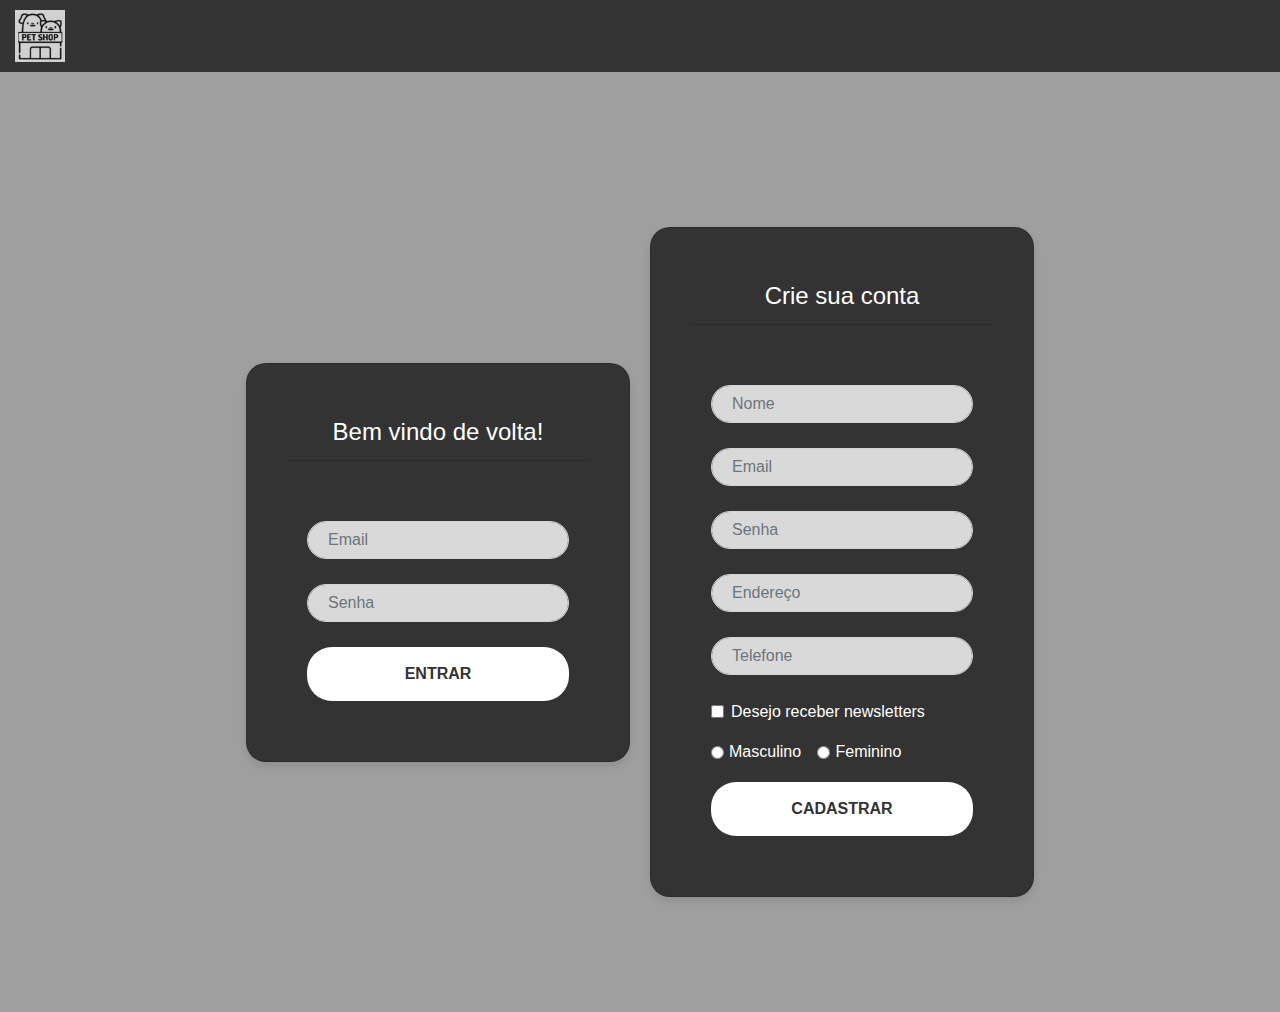
<file: index.html>
<!DOCTYPE html>
<html lang="pt">

<head>
    <meta charset="UTF-8">
    <meta name="viewport" content="width=device-width, initial-scale=1.0">
    <title>Pet Shop</title>
    <link rel="stylesheet" href="https://stackpath.bootstrapcdn.com/bootstrap/4.5.2/css/bootstrap.min.css">
    <link rel="stylesheet" href="login_styles.css">
</head>

<body>
    <div class="header">
        <!-- Cabeçalho da página -->
        <div class="container-fluid">
            <!-- Container Bootstrap com largura total -->
            <div class="d-flex align-items-center">
                <!-- Flexbox para alinhar conteúdo verticalmente -->
                <div class="logo-container">
                    <!-- Container do logo do Pet Shop -->
                    <img src="logo.png" alt="Pet Shop Logo" width="50">
                    <!-- Imagem do logo do Pet Shop -->
                </div>
            </div>
        </div>
    </div>


    <div class="login-container d-flex justify-content-center align-items-center">
        <!-- Container centralizado para login e registro -->
        <div class="card login-card">
            <!-- Card de login -->
            <div class="card-header">
                <!-- Cabeçalho do card de login -->
                Bem vindo de volta!
            </div>
            <div class="card-body">
                <!-- Corpo do card de login -->
                <form id="loginForm">
                    <!-- Formulário de login -->
                    <div class="form-group">
                        <!-- Agrupamento de campo de formulário -->
                        <input type="email" class="form-control" id="loginEmail" placeholder="Email" required>
                        <!-- Campo de email para login -->
                    </div>
                    <div class="form-group">
                        <!-- Agrupamento de campo de formulário -->
                        <input type="password" class="form-control" id="loginPassword" placeholder="Senha" required>
                        <!-- Campo de senha para login -->
                    </div>
                    <button type="submit" id="loginButton" class="btn btn-custom btn-block">ENTRAR</button>
                    <!-- Botão de login -->
                </form>
            </div>
        </div>

        <div class="card register-card">
            <!-- Card para registro -->
            <div class="card-header">
                <!-- Cabeçalho do card de registro -->
                Crie sua conta
            </div>
            <div class="card-body">
                <form id="registerForm">
                    <div class="form-group">
                        <input type="text" class="form-control" id="registerName" placeholder="Nome" required>
                    </div>
                    <div class="form-group">
                        <input type="email" class="form-control" id="registerEmail" placeholder="Email" required>
                    </div>
                    <div class="form-group">
                        <input type="password" class="form-control" id="registerPassword" placeholder="Senha" required>
                    </div>
                    <div class="form-group">
                        <input type="text" class="form-control" id="registerAddress" placeholder="Endereço" required>
                    </div>
                    <div class="form-group">
                        <input type="tel" class="form-control" id="registerPhone" placeholder="Telefone" required>
                    </div>
                    <div class="form-group form-check">
                        <input type="checkbox" class="form-check-input" id="registerNewsletter" required>
                        <label class="form-check-label" for="registerNewsletter">Desejo receber newsletters</label>
                    </div>
                    <div class="form-group">
                        <div class="form-check form-check-inline">
                            <input class="form-check-input" type="radio" name="gender" id="genderMale" value="male"
                                required>
                            <label class="form-check-label" for="genderMale">Masculino</label>
                        </div>
                        <div class="form-check form-check-inline">
                            <input class="form-check-input" type="radio" name="gender" id="genderFemale" value="female"
                                required>
                            <label class="form-check-label" for="genderFemale">Feminino</label>
                        </div>
                    </div>
                    <button type="submit" class="btn btn-custom btn-block">CADASTRAR</button>
                </form>
            </div>
        </div>
    </div>

    <!-- Inclusão de scripts JavaScript -->
    <script src="https://code.jquery.com/jquery-3.5.1.slim.min.js"></script>
    <!-- jQuery Slim para funcionalidades mais leves -->
    <script src="https://cdn.jsdelivr.net/npm/@popperjs/core@2.9.3/dist/umd/popper.min.js"></script>
    <!-- Popper.js para Bootstrap -->
    <script src="https://stackpath.bootstrapcdn.com/bootstrap/4.5.2/js/bootstrap.min.js"></script>
    <!-- Bootstrap JS -->
    <script src="login_scripts.js"></script>
    <!-- Script personalizado para a página de login -->
</body>

</html>
</file>
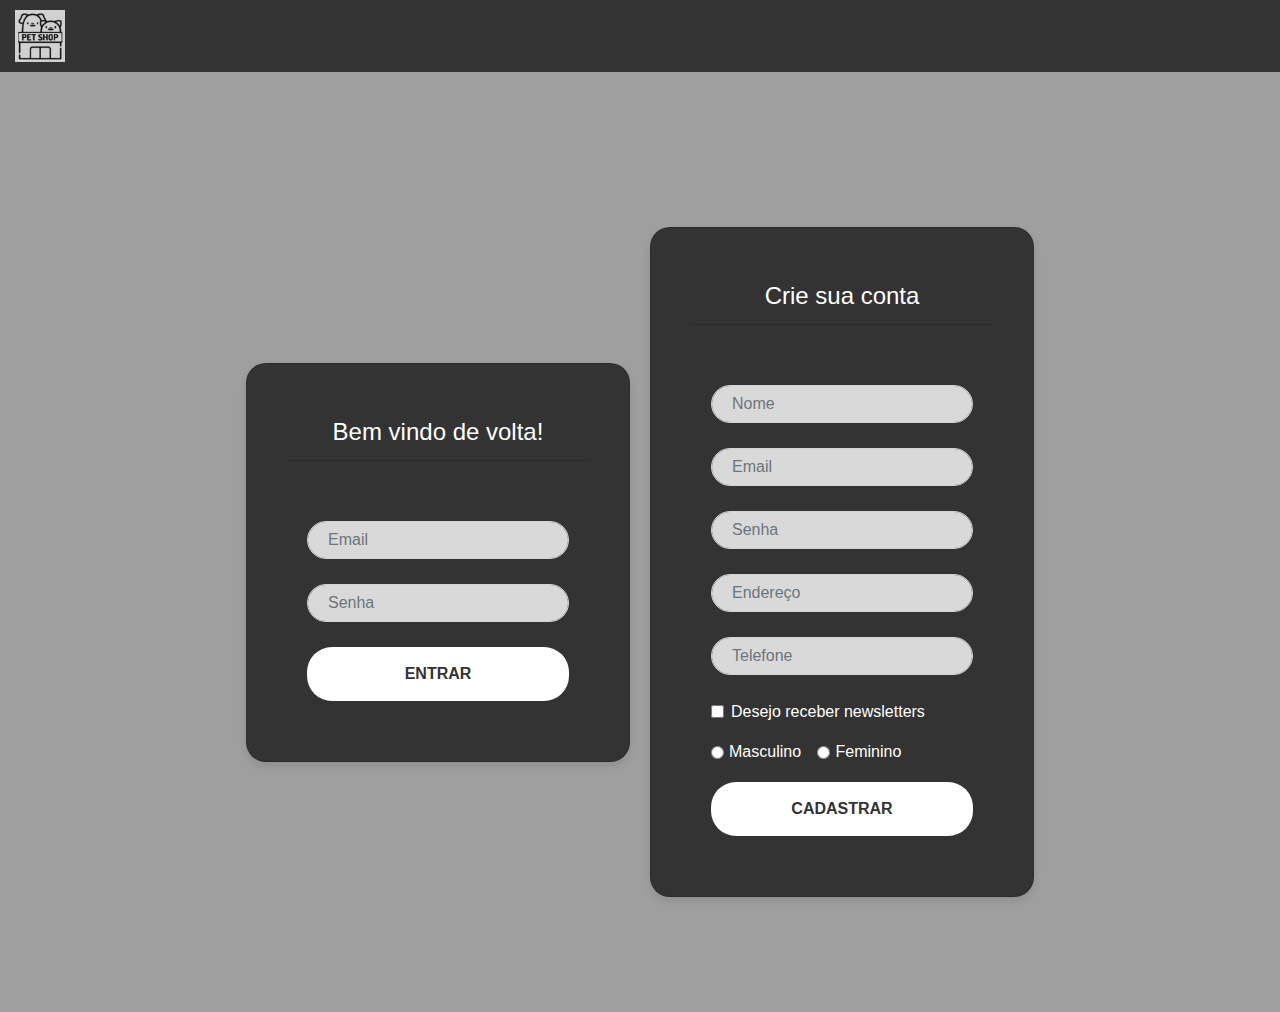
<file: login.html>
<!DOCTYPE html>
<html lang="pt">

<head>
    <meta charset="UTF-8">
    <meta name="viewport" content="width=device-width, initial-scale=1.0">
    <title>Pet Shop</title>
    <link rel="stylesheet" href="https://stackpath.bootstrapcdn.com/bootstrap/4.5.2/css/bootstrap.min.css">
    <link rel="stylesheet" href="login_styles.css">
</head>

<body>
    <div class="header">
        <!-- Cabeçalho da página -->
        <div class="container-fluid">
            <!-- Container Bootstrap com largura total -->
            <div class="d-flex align-items-center">
                <!-- Flexbox para alinhar conteúdo verticalmente -->
                <div class="logo-container">
                    <!-- Container do logo do Pet Shop -->
                    <img src="logo.png" alt="Pet Shop Logo" width="50">
                    <!-- Imagem do logo do Pet Shop -->
                </div>
            </div>
        </div>
    </div>


    <div class="login-container d-flex justify-content-center align-items-center">
        <!-- Container centralizado para login e registro -->
        <div class="card login-card">
            <!-- Card de login -->
            <div class="card-header">
                <!-- Cabeçalho do card de login -->
                Bem vindo de volta!
            </div>
            <div class="card-body">
                <!-- Corpo do card de login -->
                <form id="loginForm">
                    <!-- Formulário de login -->
                    <div class="form-group">
                        <!-- Agrupamento de campo de formulário -->
                        <input type="email" class="form-control" id="loginEmail" placeholder="Email" required>
                        <!-- Campo de email para login -->
                    </div>
                    <div class="form-group">
                        <!-- Agrupamento de campo de formulário -->
                        <input type="password" class="form-control" id="loginPassword" placeholder="Senha" required>
                        <!-- Campo de senha para login -->
                    </div>
                    <button type="submit" id="loginButton" class="btn btn-custom btn-block">ENTRAR</button>
                    <!-- Botão de login -->
                </form>
            </div>
        </div>

        <div class="card register-card">
            <!-- Card para registro -->
            <div class="card-header">
                <!-- Cabeçalho do card de registro -->
                Crie sua conta
            </div>
            <div class="card-body">
                <form id="registerForm">
                    <div class="form-group">
                        <input type="text" class="form-control" id="registerName" placeholder="Nome" required>
                    </div>
                    <div class="form-group">
                        <input type="email" class="form-control" id="registerEmail" placeholder="Email" required>
                    </div>
                    <div class="form-group">
                        <input type="password" class="form-control" id="registerPassword" placeholder="Senha" required>
                    </div>
                    <div class="form-group">
                        <input type="text" class="form-control" id="registerAddress" placeholder="Endereço" required>
                    </div>
                    <div class="form-group">
                        <input type="tel" class="form-control" id="registerPhone" placeholder="Telefone" required>
                    </div>
                    <div class="form-group form-check">
                        <input type="checkbox" class="form-check-input" id="registerNewsletter" required>
                        <label class="form-check-label" for="registerNewsletter">Desejo receber newsletters</label>
                    </div>
                    <div class="form-group">
                        <div class="form-check form-check-inline">
                            <input class="form-check-input" type="radio" name="gender" id="genderMale" value="male"
                                required>
                            <label class="form-check-label" for="genderMale">Masculino</label>
                        </div>
                        <div class="form-check form-check-inline">
                            <input class="form-check-input" type="radio" name="gender" id="genderFemale" value="female"
                                required>
                            <label class="form-check-label" for="genderFemale">Feminino</label>
                        </div>
                    </div>
                    <button type="submit" class="btn btn-custom btn-block">CADASTRAR</button>
                </form>
            </div>
        </div>
    </div>

    <!-- Inclusão de scripts JavaScript -->
    <script src="https://code.jquery.com/jquery-3.5.1.slim.min.js"></script>
    <!-- jQuery Slim para funcionalidades mais leves -->
    <script src="https://cdn.jsdelivr.net/npm/@popperjs/core@2.9.3/dist/umd/popper.min.js"></script>
    <!-- Popper.js para Bootstrap -->
    <script src="https://stackpath.bootstrapcdn.com/bootstrap/4.5.2/js/bootstrap.min.js"></script>
    <!-- Bootstrap JS -->
    <script src="login_scripts.js"></script>
    <!-- Script personalizado para a página de login -->
</body>

</html>
</file>
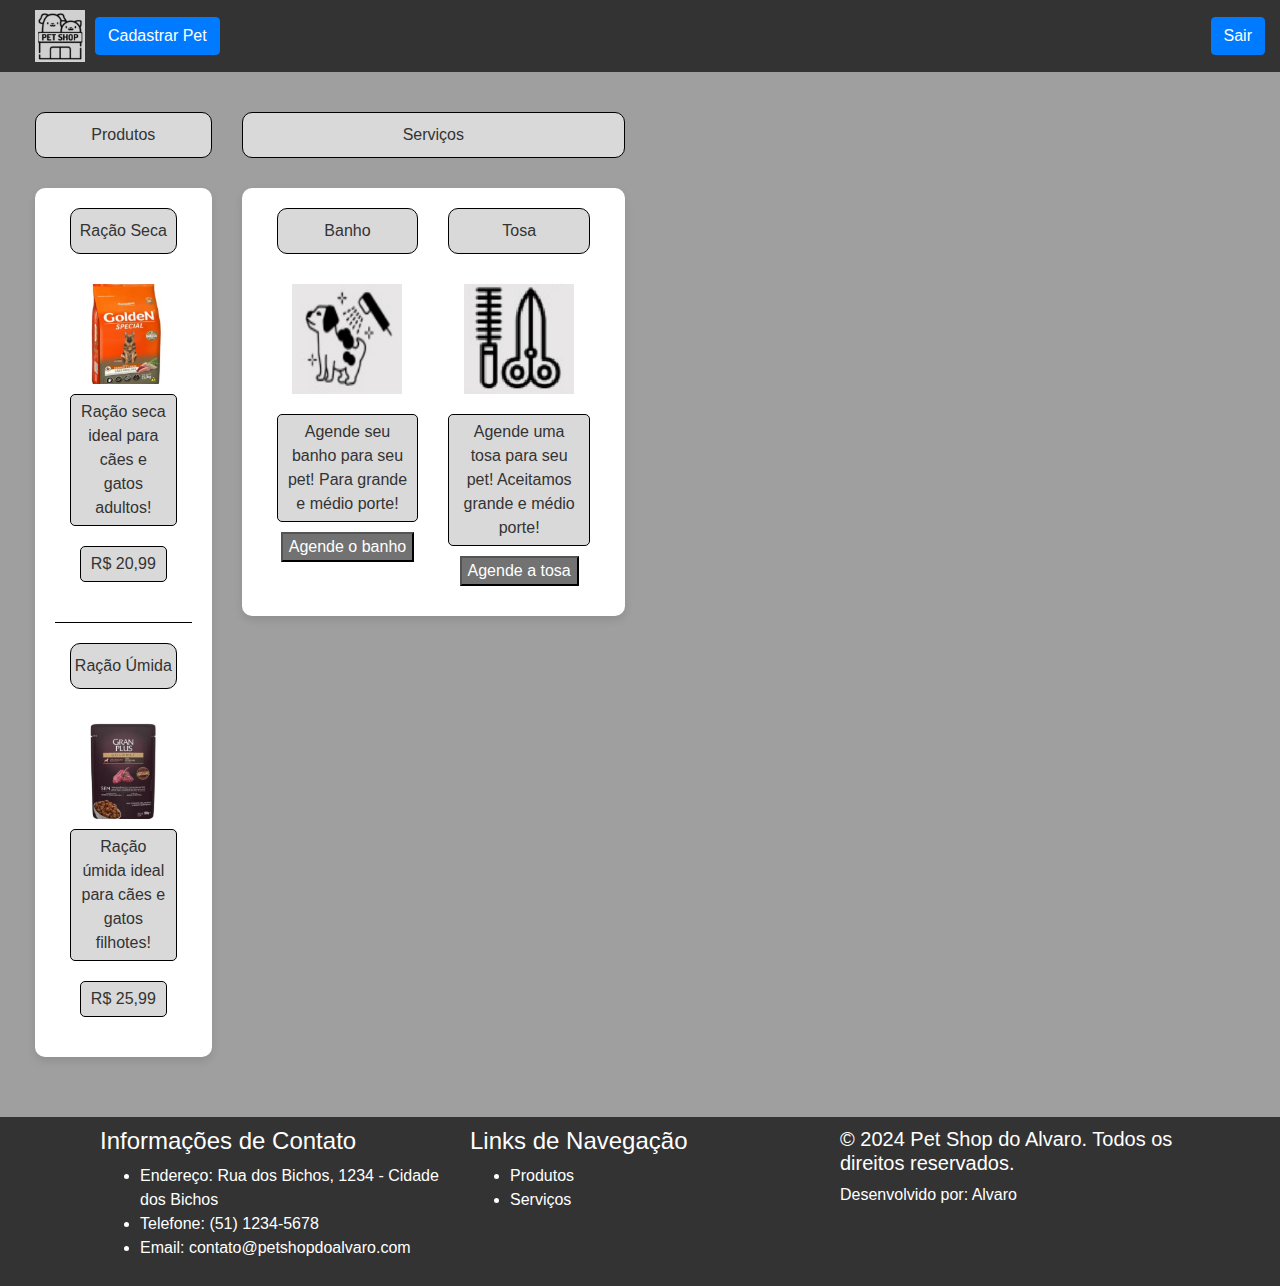
<file: petshop.html>
<!DOCTYPE html>
<html lang="en">

<head>
  <meta charset="UTF-8">
  <!-- Ajusta a escala inicial para o zoom da página e a largura para o tamanho do dispositivo -->
  <meta name="viewport" content="width=device-width, initial-scale=1.0">
  <title>Pet Shop</title>
  <!-- Incluindo o Bootstrap para estilização e o CSS personalizado do Pet Shop -->
  <link rel="stylesheet" href="https://stackpath.bootstrapcdn.com/bootstrap/4.3.1/css/bootstrap.min.css">
  <link rel="stylesheet" href="petshop_styles.css">
</head>

<body>
  <!-- Cabeçalho da página com logotipo e botões de cadastro e saída -->
  <div class="header">
    <div class="container-fluid">
      <div class="d-flex align-items-center">
        <div class="logo-container">
          <img src="logo.png" alt="Pet Shop Logo" width="50">
        </div>

        <!-- Botão para abrir modal de cadastro de pet -->
        <button type="button" class="btn btn-primary" data-toggle="modal" data-target="#cadastroPetModal">
          Cadastrar Pet
        </button>

        <!-- Link para sair (normalmente redirecionaria para a página de logout ou página principal) -->
        <a href="login.html" class="btn btn-primary ml-auto btn-sair">Sair</a>
      </div>
    </div>
  </div>

  <!-- Corpo principal da página com listagem de produtos e serviços oferecidos -->
  <div class="background-grey">
    <!-- Coluna para exibição de produtos -->
    <div class="row">
      <div class="col-2">
        <div class="product-service-title">Produtos</div>
        <div class="service-product-container">
          <div class="row">
            <div class="col-12">
              <div class="icon-description">
                <div class="product-service-title">Ração Seca</div>
                <div id="carouselSeca" class="carousel slide" data-ride="carousel">
                  <div class="carousel-inner">
                    <div class="carousel-item active">
                      <img src="seca1.png" class="d-block w-100" alt="Ração Seca 1">
                    </div>
                    <div class="carousel-item">
                      <img src="seca2.png" class="d-block w-100" alt="Ração Seca 2">
                    </div>
                    <div class="carousel-item">
                      <img src="seca3.png" class="d-block w-100" alt="Ração Seca 3">
                    </div>
                  </div>
                  <a class="carousel-control-prev" href="#carouselSeca" role="button" data-slide="prev">
                    <span class="carousel-control-prev-icon" aria-hidden="true"></span>
                    <span class="sr-only">Anterior</span>
                  </a>
                  <a class="carousel-control-next" href="#carouselSeca" role="button" data-slide="next">
                    <span class="carousel-control-next-icon" aria-hidden="true"></span>
                    <span class="sr-only">Próximo</span>
                  </a>
                </div>
                <div class="service-description-tag">Ração seca ideal para cães e gatos adultos!</div>
                <div class="price-tag">R$ 20,99</div>
              </div>
            </div>
          </div>

          <div class="divider"></div>

          <div class="row">
            <div class="col-12">
              <div class="icon-description">
                <div class="product-service-title">Ração Úmida</div>
                <div id="carouselUmida" class="carousel slide" data-ride="carousel">
                  <div class="carousel-inner">
                    <div class="carousel-item active">
                      <img src="umida1.png" class="d-block w-100" alt="Ração Úmida 1">
                    </div>
                    <div class="carousel-item">
                      <img src="umida2.png" class="d-block w-100" alt="Ração Úmida 2">
                    </div>
                    <div class="carousel-item">
                      <img src="umida3.png" class="d-block w-100" alt="Ração Úmida 3">
                    </div>
                  </div>
                  <a class="carousel-control-prev" href="#carouselUmida" role="button" data-slide="prev">
                    <span class="carousel-control-prev-icon" aria-hidden="true"></span>
                    <span class="sr-only">Anterior</span>
                  </a>
                  <a class="carousel-control-next" href="#carouselUmida" role="button" data-slide="next">
                    <span class="carousel-control-next-icon" aria-hidden="true"></span>
                    <span class="sr-only">Próximo</span>
                  </a>
                </div>
                <div class="service-description-tag">Ração úmida ideal para cães e gatos filhotes!</div>
                <div class="price-tag">R$ 25,99</div>
              </div>
            </div>
          </div>
        </div>
      </div>


      <!-- Coluna para exibição de serviços -->
      <div class="col-4">
        <!-- Seção de serviços com opções de agendamento -->
        <div class="product-service-title">Serviços</div>
        <div class="service-product-container">
          <div class="row">
            <div class="col-6">
              <div class="icon-description">
                <div class="product-service-title">Banho</div>
                <img class="icon" src="banho.png" alt="Banho">
                <div class="service-description-tag">Agende seu banho para seu pet! Para grande e médio porte!</div>
                <button type="button" class="new-btn-style" data-toggle="modal" data-target="#agendamentoModal">
                  Agende o banho
                </button>
              </div>
            </div>
            <div class="col-6">
              <div class="icon-description">
                <div class="product-service-title">Tosa</div>
                <img class="icon" src="tosa.png" alt="Tosa">
                <div class="service-description-tag">Agende uma tosa para seu pet! Aceitamos grande e médio porte!
                </div>
                <button type="button" class="new-btn-style" data-toggle="modal" data-target="#agendamentoModal">
                  Agende a tosa
                </button>
              </div>
            </div>
          </div>
        </div>
      </div>
    </div>
  </div>
  </div>

  <!-- Modal para agendamento de serviços -->
  <div class="modal fade" id="agendamentoModal" tabindex="-1" role="dialog" aria-labelledby="agendamentoModalLabel"
    aria-hidden="true">
    <div class="modal-dialog" role="document">
      <div class="modal-content">
        <div class="modal-header">
          <h5 class="modal-title" id="agendamentoModalLabel">Agendamento</h5>
          <button type="button" class="close" data-dismiss="modal" aria-label="Close">
            <span aria-hidden="true">&times;</span>
          </button>
        </div>
        <div class="modal-body">
          <div class="form-group">
            <label for="dataAgendamento">Escolha a data</label>
            <input type="date" class="form-control" id="dataAgendamento">
          </div>

          <div class="form-group">
            <label for="horaAgendamento">Em qual horário?</label>
            <select class="form-control" id="horaAgendamento">
              <option>10:00</option>
              <option>10:30</option>
              <option>11:00</option>
              <option>11:30</option>
              <option>12:00</option>
              <option>12:30</option>
            </select>
          </div>

          <div class="custom-control custom-switch">
            <input type="checkbox" class="custom-control-input" id="teleBusca">
            <label class="custom-control-label" for="teleBusca">Deseja tele-busca?</label>
          </div>
        </div>
        <div class="modal-footer">
          <button type="button" class="btn btn-primary" id="salvarAgendamentoBtn" data-dismiss="modal">Salvar
            agendamento</button>
        </div>
      </div>
    </div>
  </div>

  <!-- Modal para cadastro de pet -->
  <div class="modal fade" id="cadastroPetModal" tabindex="-1" role="dialog" aria-labelledby="cadastroPetModalLabel"
    aria-hidden="true">
    <div class="modal-dialog" role="document">
      <div class="modal-content">
        <div class="modal-header">
          <h5 class="modal-title" id="cadastroPetModalLabel">Cadastro de Pet</h5>
          <button type="button" class="close" data-dismiss="modal" aria-label="Close">
            <span aria-hidden="true">&times;</span>
          </button>
        </div>
        <div class="modal-body">
          <form id="formCadastroPet">
            <div class="form-group">
              <label for="nomePet">Nome</label>
              <input type="text" class="form-control" id="nomePet" placeholder="Digite o nome do pet" required>
            </div>

            <div class="form-group">
              <label for="tipoPet">Tipo</label>
              <input type="text" class="form-control" id="tipoPet" placeholder="Exemplo: Cão, Gato" required>
            </div>

            <div class="form-group">
              <label for="racaPet">Raça</label>
              <input type="text" class="form-control" id="racaPet" placeholder="Digite a raça do pet" required>
            </div>

            <div class="form-group">
              <label for="temperamentoPet">Temperamento</label>
              <input type="text" class="form-control" id="temperamentoPet" placeholder="Exemplo: Calmo, Agressivo"
                required>
            </div>

            <div class="modal-footer">
              <button type="button" class="btn btn-secondary" data-dismiss="modal">Fechar</button>
              <button type="submit" class="btn btn-primary">Salvar cadastro</button>
            </div>
          </form>
        </div>
      </div>
    </div>
  </div>

  <!-- Incluindo os arquivos JavaScript necessários para Bootstrap e funcionalidades adicionais -->
  <script src="https://code.jquery.com/jquery-3.3.1.slim.min.js"></script>
  <script src="https://cdnjs.cloudflare.com/ajax/libs/popper.js/1.14.7/umd/popper.min.js"></script>
  <script src="https://stackpath.bootstrapcdn.com/bootstrap/4.3.1/js/bootstrap.min.js"></script>
  <script src="petshop_scripts.js"></script>

  <footer class="footer">
    <div class="container">
      <div class="row">
        <div class="col-md-4">
          <h4>Informações de Contato</h4>
          <ul>
            <li>Endereço: Rua dos Bichos, 1234 - Cidade dos Bichos</li>
            <li>Telefone: (51) 1234-5678</li>
            <li>Email: contato@petshopdoalvaro.com</li>
          </ul>
        </div>
        <div class="col-md-4">
          <h4>Links de Navegação</h4>
          <ul>
            <li><a href="#">Produtos</a></li>
            <li><a href="#">Serviços</a></li>
          </ul>
        </div>
        <div class="col-md-4">
          <h5>&copy; 2024 Pet Shop do Alvaro. Todos os direitos reservados.</h5>
          <p>Desenvolvido por: Alvaro</p>
        </div>
      </div>
    </div>
  </footer>
</body>

</html>
</file>
<file: login_styles.css>
body {
    background-color: #9f9f9f;
    font-family: 'Arial', sans-serif;
}

.login-container {
    height: 100vh;
    padding: 0;
    display: flex;
    justify-content: center;
    align-items: center;
}

.card {
    width: 30%;
    background-color: #333;
    border-radius: 20px;
    box-shadow: 0 4px 8px rgba(0, 0, 0, 0.1);
    color: #ffffff;
    margin: 10px;
    padding: 40px;
}

.card-header {
    background-color: #333;
    font-size: 24px;
    border-top-left-radius: 20px;
    border-top-right-radius: 20px;
    padding: 10px 20px;
    text-align: center;
    margin-bottom: 40px;
    color: #ffffff;
}

.header {
    background-color: #333;
    color: #fff;
    padding: 10px 0;
    margin-bottom: 40px;
}

.btn-custom {
    background-color: #ffffff;
    color: #333;
    border-radius: 25px;
    border: none;
    padding: 15px 0;
    font-weight: bold;
}

.form-control {
    background-color: #d9d9d9;
    border: 1px solid #ced4da;
    border-radius: 25px;
    color: #333;
    margin-bottom: 25px;
    box-shadow: none;
    padding-left: 20px;
}

::placeholder {
    color: #dee2e6;
}

.btn-custom:hover {
    background-color: #0056b3;
}
</file>
<file: petshop_styles.css>
body {
    background-color: #9f9f9f;
}

.background-grey {
    background-color: #9f9f9f;
    padding: 20px;
    margin: 20px 0;
}

.service-product-container {
    padding: 20px;
    background-color: #ffffff;
    border-radius: 10px;
    margin-bottom: 20px;
    box-shadow: 0 4px 8px rgba(0, 0, 0, 0.1);
}

.product-service-title {
    text-align: center;
    margin-bottom: 30px;
    color: #333;
    background-color: #d9d9d9;
    padding: 10px 0;
    border-radius: 10px;
    border: 1px solid black;
}

.icon {
    width: 110px;
    height: 110px;
    margin-bottom: 10px;
}

.icon-description {
    text-align: center;
    margin-bottom: 10px;
    color: #333;
}

.service-description-tag,
.price-tag {
    background-color: #d9d9d9;
    border-radius: 5px;
    padding: 5px 10px;
    display: inline-block;
    border: 1px solid black;
    margin-top: 10px;
    margin-bottom: 10px;
}

.divider {
    border-top: 1px solid black;
    margin: 20px 0;
}

.new-btn-style {
    background-color: #727272;
    color: #ffffff;
    font-family: 'Arial', sans-serif;
}


.row {
    margin-right: 0;
    margin-left: 0;
}

.header,
.footer {
    background-color: #333;
    color: #fff;
    padding: 10px 0;
}

#carouselSeca .carousel-item img,
#carouselUmida .carousel-item img {
    height: 100px; 
    object-fit: cover; 
    width: auto;
}

.header .logo-container {
    display: flex;
    justify-content: start;
    align-items: center;
    padding-left: 20px;
    margin-right: 10px;
}

.footer a {
    color: #fff;
    text-decoration: none;
}

.btn-sair {
    margin-left: auto;
}
</file>
